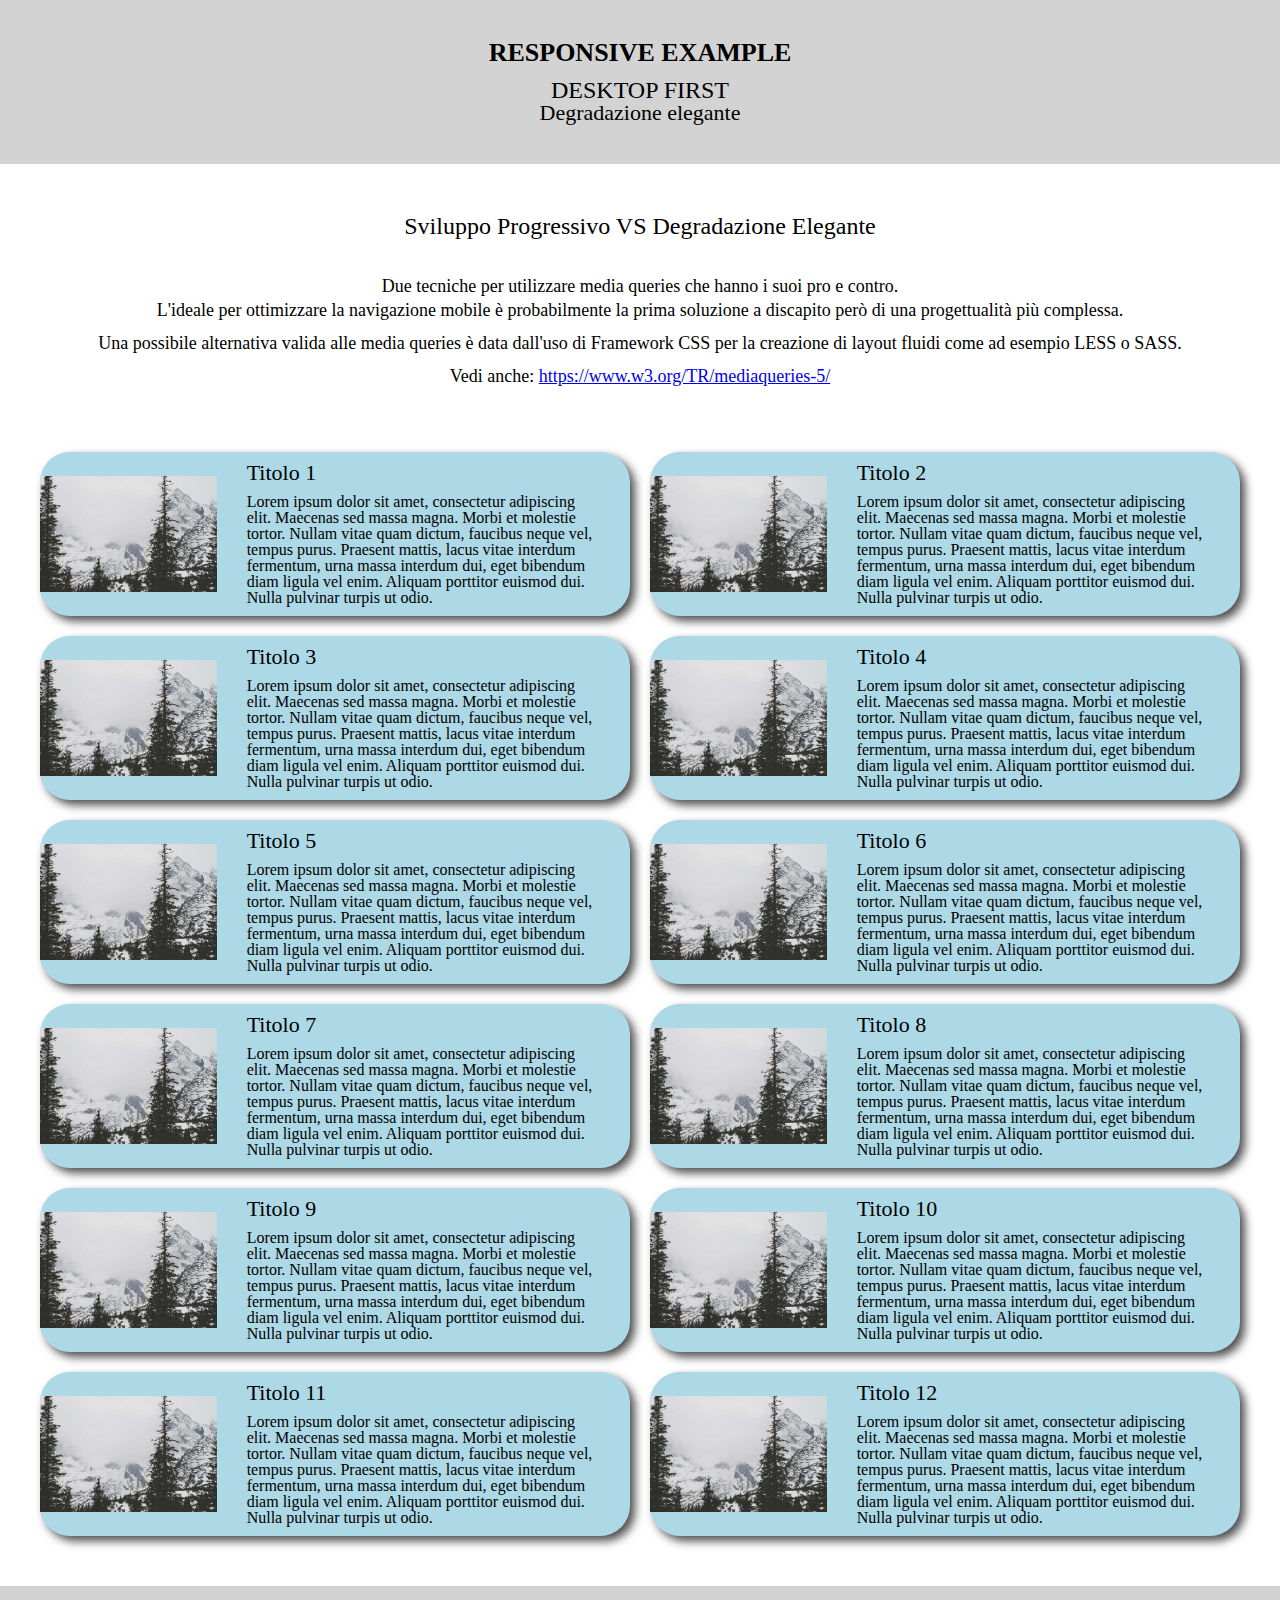
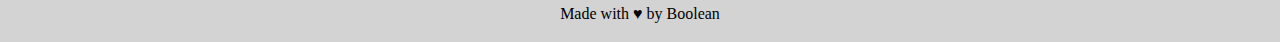
<file: desktop-first/index.html>
<!DOCTYPE html>
<html>
<head>
	<meta charset="utf-8">
	<meta name="viewport" content="width=device-width, initial-scale=1">
	<title>Responsive Recap</title>

	<link rel="stylesheet" type="text/css"  href="css/reset.css" />
	<link rel="stylesheet" type="text/css"  href="css/style.css" />
</head>
<body>

	<header class="sec-bgcolor txt-center">
		<h2 class="upper bold">Responsive Example</h2>
		<h3 class="mt-1"">DESKTOP FIRST</h3>
		<h4>Degradazione elegante</h4>
	</header>	

	<main>

		<div class="txt-center m-2 mb-4">
			<h3>Sviluppo Progressivo VS Degradazione Elegante</h3>
 
			<p class="mt-2 txt-bigger">Due tecniche per utilizzare media queries che hanno i suoi pro e contro.<br />
 				L'ideale per ottimizzare la navigazione mobile è probabilmente la prima soluzione a discapito però di una progettualità più complessa.</p>
 			<p class="mt-1 txt-bigger">Una possibile alternativa valida alle media queries è data dall'uso di Framework CSS per la creazione di layout fluidi come ad esempio LESS o SASS.</p>
 			<p class="mt-1 txt-bigger">Vedi anche: <a href="https://www.w3.org/TR/mediaqueries-5/" target="_blank">https://www.w3.org/TR/mediaqueries-5/</a></p>
		</div>

		<div class="content flex-container">
			<card class="flex-container">
				<cardhead>
					<img src="img/pic.jpg" />
				</cardhead>
				<cardbody>
					<h4>Titolo 1</h4>
					<p>Lorem ipsum dolor sit amet, consectetur adipiscing elit. Maecenas sed massa magna. Morbi et molestie tortor. Nullam vitae quam dictum, faucibus neque vel, tempus purus. Praesent mattis, lacus vitae interdum fermentum, urna massa interdum dui, eget bibendum diam ligula vel enim. Aliquam porttitor euismod dui. Nulla pulvinar turpis ut odio.</p>
				</cardbody>
			</card>
			<card class="flex-container">
				<cardhead>
					<img src="img/pic.jpg" />
				</cardhead>
				<cardbody>
					<h4>Titolo 2</h4>
					<p>Lorem ipsum dolor sit amet, consectetur adipiscing elit. Maecenas sed massa magna. Morbi et molestie tortor. Nullam vitae quam dictum, faucibus neque vel, tempus purus. Praesent mattis, lacus vitae interdum fermentum, urna massa interdum dui, eget bibendum diam ligula vel enim. Aliquam porttitor euismod dui. Nulla pulvinar turpis ut odio.</p>
				</cardbody>
			</card>
			<card class="flex-container">
				<cardhead>
					<img src="img/pic.jpg" />
				</cardhead>
				<cardbody>
					<h4>Titolo 3</h4>
					<p>Lorem ipsum dolor sit amet, consectetur adipiscing elit. Maecenas sed massa magna. Morbi et molestie tortor. Nullam vitae quam dictum, faucibus neque vel, tempus purus. Praesent mattis, lacus vitae interdum fermentum, urna massa interdum dui, eget bibendum diam ligula vel enim. Aliquam porttitor euismod dui. Nulla pulvinar turpis ut odio.</p>
				</cardbody>
			</card>
			<card class="flex-container">
				<cardhead>
					<img src="img/pic.jpg" />
				</cardhead>
				<cardbody>
					<h4>Titolo 4</h4>
					<p>Lorem ipsum dolor sit amet, consectetur adipiscing elit. Maecenas sed massa magna. Morbi et molestie tortor. Nullam vitae quam dictum, faucibus neque vel, tempus purus. Praesent mattis, lacus vitae interdum fermentum, urna massa interdum dui, eget bibendum diam ligula vel enim. Aliquam porttitor euismod dui. Nulla pulvinar turpis ut odio.</p>
				</cardbody>
			</card>
			<card class="flex-container">
				<cardhead>
					<img src="img/pic.jpg" />
				</cardhead>
				<cardbody>
					<h4>Titolo 5</h4>
					<p>Lorem ipsum dolor sit amet, consectetur adipiscing elit. Maecenas sed massa magna. Morbi et molestie tortor. Nullam vitae quam dictum, faucibus neque vel, tempus purus. Praesent mattis, lacus vitae interdum fermentum, urna massa interdum dui, eget bibendum diam ligula vel enim. Aliquam porttitor euismod dui. Nulla pulvinar turpis ut odio.</p>
				</cardbody>
			</card>
			<card class="flex-container">
				<cardhead>
					<img src="img/pic.jpg" />
				</cardhead>
				<cardbody>
					<h4>Titolo 6</h4>
					<p>Lorem ipsum dolor sit amet, consectetur adipiscing elit. Maecenas sed massa magna. Morbi et molestie tortor. Nullam vitae quam dictum, faucibus neque vel, tempus purus. Praesent mattis, lacus vitae interdum fermentum, urna massa interdum dui, eget bibendum diam ligula vel enim. Aliquam porttitor euismod dui. Nulla pulvinar turpis ut odio.</p>
				</cardbody>
			</card>
			<card class="flex-container">
				<cardhead>
					<img src="img/pic.jpg" />
				</cardhead>
				<cardbody>
					<h4>Titolo 7</h4>
					<p>Lorem ipsum dolor sit amet, consectetur adipiscing elit. Maecenas sed massa magna. Morbi et molestie tortor. Nullam vitae quam dictum, faucibus neque vel, tempus purus. Praesent mattis, lacus vitae interdum fermentum, urna massa interdum dui, eget bibendum diam ligula vel enim. Aliquam porttitor euismod dui. Nulla pulvinar turpis ut odio.</p>
				</cardbody>
			</card>
			<card class="flex-container">
				<cardhead>
					<img src="img/pic.jpg" />
				</cardhead>
				<cardbody>
					<h4>Titolo 8</h4>
					<p>Lorem ipsum dolor sit amet, consectetur adipiscing elit. Maecenas sed massa magna. Morbi et molestie tortor. Nullam vitae quam dictum, faucibus neque vel, tempus purus. Praesent mattis, lacus vitae interdum fermentum, urna massa interdum dui, eget bibendum diam ligula vel enim. Aliquam porttitor euismod dui. Nulla pulvinar turpis ut odio.</p>
				</cardbody>
			</card>
			<card class="flex-container">
				<cardhead>
					<img src="img/pic.jpg" />
				</cardhead>
				<cardbody>
					<h4>Titolo 9</h4>
					<p>Lorem ipsum dolor sit amet, consectetur adipiscing elit. Maecenas sed massa magna. Morbi et molestie tortor. Nullam vitae quam dictum, faucibus neque vel, tempus purus. Praesent mattis, lacus vitae interdum fermentum, urna massa interdum dui, eget bibendum diam ligula vel enim. Aliquam porttitor euismod dui. Nulla pulvinar turpis ut odio.</p>
				</cardbody>
			</card>
			<card class="flex-container">
				<cardhead>
					<img src="img/pic.jpg" />
				</cardhead>
				<cardbody>
					<h4>Titolo 10</h4>
					<p>Lorem ipsum dolor sit amet, consectetur adipiscing elit. Maecenas sed massa magna. Morbi et molestie tortor. Nullam vitae quam dictum, faucibus neque vel, tempus purus. Praesent mattis, lacus vitae interdum fermentum, urna massa interdum dui, eget bibendum diam ligula vel enim. Aliquam porttitor euismod dui. Nulla pulvinar turpis ut odio.</p>
				</cardbody>
			</card>
			<card class="flex-container">
				<cardhead>
					<img src="img/pic.jpg" />
				</cardhead>
				<cardbody>
					<h4>Titolo 11</h4>
					<p>Lorem ipsum dolor sit amet, consectetur adipiscing elit. Maecenas sed massa magna. Morbi et molestie tortor. Nullam vitae quam dictum, faucibus neque vel, tempus purus. Praesent mattis, lacus vitae interdum fermentum, urna massa interdum dui, eget bibendum diam ligula vel enim. Aliquam porttitor euismod dui. Nulla pulvinar turpis ut odio.</p>
				</cardbody>
			</card>
			<card class="flex-container">
				<cardhead>
					<img src="img/pic.jpg" />
				</cardhead>
				<cardbody>
					<h4>Titolo 12</h4>
					<p>Lorem ipsum dolor sit amet, consectetur adipiscing elit. Maecenas sed massa magna. Morbi et molestie tortor. Nullam vitae quam dictum, faucibus neque vel, tempus purus. Praesent mattis, lacus vitae interdum fermentum, urna massa interdum dui, eget bibendum diam ligula vel enim. Aliquam porttitor euismod dui. Nulla pulvinar turpis ut odio.</p>
				</cardbody>
			</card>
					</div>
	</main>

	<footer class="sec-bgcolor txt-center">
		<p>Made with ♥ by Boolean</p>
	</footer>

</body>
</html>
</file>
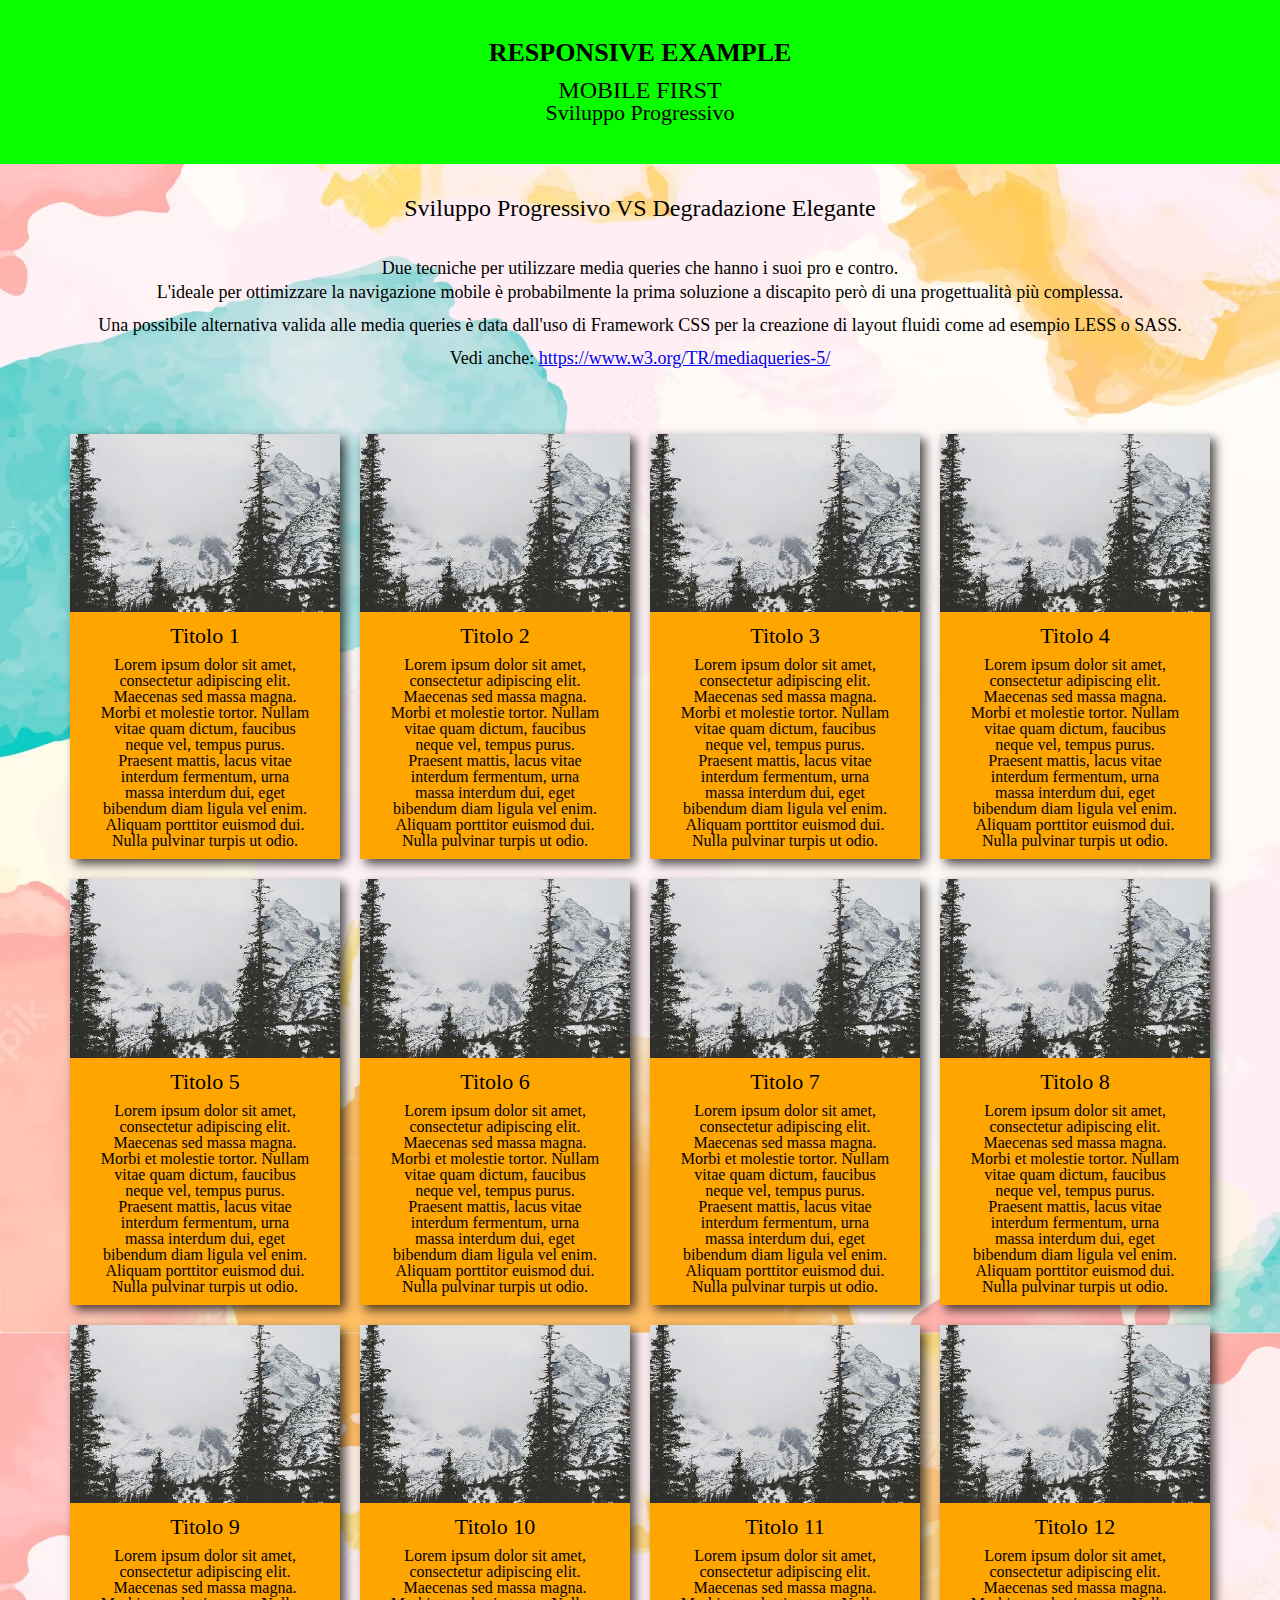
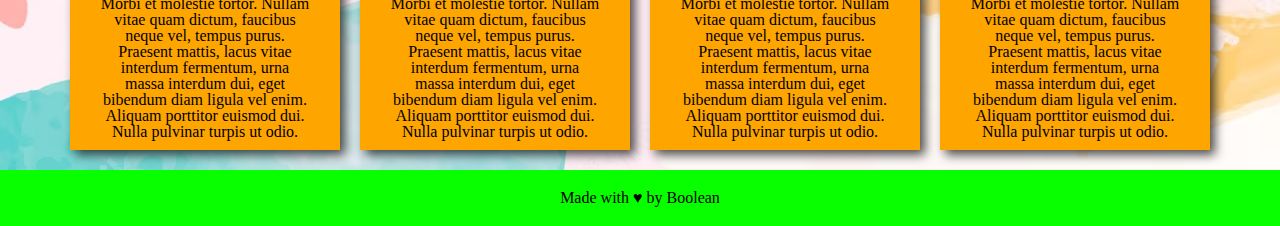
<file: mobile-first/index.html>
<!DOCTYPE html>
<html>
<head>
	<meta charset="utf-8">
	<meta name="viewport" content="width=device-width, initial-scale=1">
	<title>Responsive Recap</title>

	<link rel="stylesheet" type="text/css"  href="css/reset.css" />
	<link rel="stylesheet" type="text/css"  href="css/style.css" />
</head>
<body>

	<header class="sec-bgcolor txt-center">
		<h2 class="upper bold">Responsive Example</h2>
		<h3 class="mt-1"">MOBILE FIRST</h3>
		<h4>Sviluppo Progressivo</h4>
	</header>	

	<main>

		<div class="txt-center m-2 mb-4">
			<h3>Sviluppo Progressivo VS Degradazione Elegante</h3>
 
			<p class="mt-2 txt-bigger">Due tecniche per utilizzare media queries che hanno i suoi pro e contro.<br />
 				L'ideale per ottimizzare la navigazione mobile è probabilmente la prima soluzione a discapito però di una progettualità più complessa.</p>
 			<p class="mt-1 txt-bigger">Una possibile alternativa valida alle media queries è data dall'uso di Framework CSS per la creazione di layout fluidi come ad esempio LESS o SASS.</p>
 			<p class="mt-1 txt-bigger">Vedi anche: <a href="https://www.w3.org/TR/mediaqueries-5/" target="_blank">https://www.w3.org/TR/mediaqueries-5/</a></p>
		</div>

		<div class="content flex-container">
			
			<card class="flex-container">
				<cardhead>
					<img src="img/pic.jpg" />
				</cardhead>
				<cardbody>
					<h4>Titolo 1</h4>
					<p>Lorem ipsum dolor sit amet, consectetur adipiscing elit. Maecenas sed massa magna. Morbi et molestie tortor. Nullam vitae quam dictum, faucibus neque vel, tempus purus. Praesent mattis, lacus vitae interdum fermentum, urna massa interdum dui, eget bibendum diam ligula vel enim. Aliquam porttitor euismod dui. Nulla pulvinar turpis ut odio.</p>
				</cardbody>
			</card>
						
			<card class="flex-container">
				<cardhead>
					<img src="img/pic.jpg" />
				</cardhead>
				<cardbody>
					<h4>Titolo 2</h4>
					<p>Lorem ipsum dolor sit amet, consectetur adipiscing elit. Maecenas sed massa magna. Morbi et molestie tortor. Nullam vitae quam dictum, faucibus neque vel, tempus purus. Praesent mattis, lacus vitae interdum fermentum, urna massa interdum dui, eget bibendum diam ligula vel enim. Aliquam porttitor euismod dui. Nulla pulvinar turpis ut odio.</p>
				</cardbody>
			</card>
						
			<card class="flex-container">
				<cardhead>
					<img src="img/pic.jpg" />
				</cardhead>
				<cardbody>
					<h4>Titolo 3</h4>
					<p>Lorem ipsum dolor sit amet, consectetur adipiscing elit. Maecenas sed massa magna. Morbi et molestie tortor. Nullam vitae quam dictum, faucibus neque vel, tempus purus. Praesent mattis, lacus vitae interdum fermentum, urna massa interdum dui, eget bibendum diam ligula vel enim. Aliquam porttitor euismod dui. Nulla pulvinar turpis ut odio.</p>
				</cardbody>
			</card>
						
			<card class="flex-container">
				<cardhead>
					<img src="img/pic.jpg" />
				</cardhead>
				<cardbody>
					<h4>Titolo 4</h4>
					<p>Lorem ipsum dolor sit amet, consectetur adipiscing elit. Maecenas sed massa magna. Morbi et molestie tortor. Nullam vitae quam dictum, faucibus neque vel, tempus purus. Praesent mattis, lacus vitae interdum fermentum, urna massa interdum dui, eget bibendum diam ligula vel enim. Aliquam porttitor euismod dui. Nulla pulvinar turpis ut odio.</p>
				</cardbody>
			</card>
						<card class="flex-container">
				<cardhead>
					<img src="img/pic.jpg" />
				</cardhead>
				<cardbody>
					<h4>Titolo 5</h4>
					<p>Lorem ipsum dolor sit amet, consectetur adipiscing elit. Maecenas sed massa magna. Morbi et molestie tortor. Nullam vitae quam dictum, faucibus neque vel, tempus purus. Praesent mattis, lacus vitae interdum fermentum, urna massa interdum dui, eget bibendum diam ligula vel enim. Aliquam porttitor euismod dui. Nulla pulvinar turpis ut odio.</p>
				</cardbody>
			</card>
						<card class="flex-container">
				<cardhead>
					<img src="img/pic.jpg" />
				</cardhead>
				<cardbody>
					<h4>Titolo 6</h4>
					<p>Lorem ipsum dolor sit amet, consectetur adipiscing elit. Maecenas sed massa magna. Morbi et molestie tortor. Nullam vitae quam dictum, faucibus neque vel, tempus purus. Praesent mattis, lacus vitae interdum fermentum, urna massa interdum dui, eget bibendum diam ligula vel enim. Aliquam porttitor euismod dui. Nulla pulvinar turpis ut odio.</p>
				</cardbody>
			</card>
						<card class="flex-container">
				<cardhead>
					<img src="img/pic.jpg" />
				</cardhead>
				<cardbody>
					<h4>Titolo 7</h4>
					<p>Lorem ipsum dolor sit amet, consectetur adipiscing elit. Maecenas sed massa magna. Morbi et molestie tortor. Nullam vitae quam dictum, faucibus neque vel, tempus purus. Praesent mattis, lacus vitae interdum fermentum, urna massa interdum dui, eget bibendum diam ligula vel enim. Aliquam porttitor euismod dui. Nulla pulvinar turpis ut odio.</p>
				</cardbody>
			</card>
						<card class="flex-container">
				<cardhead>
					<img src="img/pic.jpg" />
				</cardhead>
				<cardbody>
					<h4>Titolo 8</h4>
					<p>Lorem ipsum dolor sit amet, consectetur adipiscing elit. Maecenas sed massa magna. Morbi et molestie tortor. Nullam vitae quam dictum, faucibus neque vel, tempus purus. Praesent mattis, lacus vitae interdum fermentum, urna massa interdum dui, eget bibendum diam ligula vel enim. Aliquam porttitor euismod dui. Nulla pulvinar turpis ut odio.</p>
				</cardbody>
			</card>
						<card class="flex-container">
				<cardhead>
					<img src="img/pic.jpg" />
				</cardhead>
				<cardbody>
					<h4>Titolo 9</h4>
					<p>Lorem ipsum dolor sit amet, consectetur adipiscing elit. Maecenas sed massa magna. Morbi et molestie tortor. Nullam vitae quam dictum, faucibus neque vel, tempus purus. Praesent mattis, lacus vitae interdum fermentum, urna massa interdum dui, eget bibendum diam ligula vel enim. Aliquam porttitor euismod dui. Nulla pulvinar turpis ut odio.</p>
				</cardbody>
			</card>
						<card class="flex-container">
				<cardhead>
					<img src="img/pic.jpg" />
				</cardhead>
				<cardbody>
					<h4>Titolo 10</h4>
					<p>Lorem ipsum dolor sit amet, consectetur adipiscing elit. Maecenas sed massa magna. Morbi et molestie tortor. Nullam vitae quam dictum, faucibus neque vel, tempus purus. Praesent mattis, lacus vitae interdum fermentum, urna massa interdum dui, eget bibendum diam ligula vel enim. Aliquam porttitor euismod dui. Nulla pulvinar turpis ut odio.</p>
				</cardbody>
			</card>
						<card class="flex-container">
				<cardhead>
					<img src="img/pic.jpg" />
				</cardhead>
				<cardbody>
					<h4>Titolo 11</h4>
					<p>Lorem ipsum dolor sit amet, consectetur adipiscing elit. Maecenas sed massa magna. Morbi et molestie tortor. Nullam vitae quam dictum, faucibus neque vel, tempus purus. Praesent mattis, lacus vitae interdum fermentum, urna massa interdum dui, eget bibendum diam ligula vel enim. Aliquam porttitor euismod dui. Nulla pulvinar turpis ut odio.</p>
				</cardbody>
			</card>
						<card class="flex-container">
				<cardhead>
					<img src="img/pic.jpg" />
				</cardhead>
				<cardbody>
					<h4>Titolo 12</h4>
					<p>Lorem ipsum dolor sit amet, consectetur adipiscing elit. Maecenas sed massa magna. Morbi et molestie tortor. Nullam vitae quam dictum, faucibus neque vel, tempus purus. Praesent mattis, lacus vitae interdum fermentum, urna massa interdum dui, eget bibendum diam ligula vel enim. Aliquam porttitor euismod dui. Nulla pulvinar turpis ut odio.</p>
				</cardbody>
			</card>
					</div>
	</main>

	<footer class="sec-bgcolor txt-center">
		<p>Made with ♥ by Boolean</p>
	</footer>

</body>
</html>
</file>
<file: desktop-first/css/style.css>
/* COMMON */
h2{ font-size: 26px; }
h3{ font-size: 24px; }
h4{ font-size: 22px; }
.txt-bigger{ font-size: 18px; line-height:24px; }
.m-2{ margin: 2em; }
.mt-1{ margin-top: 0.5em; }
.mt-2{ margin-top: 2em; }
.mb-4{ margin-bottom: 4em; }
.upper{	text-transform: uppercase; }
.bold{ font-weight: bold; }
.txt-center{ text-align: center; }
.sec-bgcolor{ background-color: lightgray; }
.flex-container{ display: flex; }
img{ width: 100%; }

/* HEADER */
header{
	padding: 40px 0px;
}

/* MAIN */
main{
	margin: 50px 0px;
}
card{
	box-shadow: 5px 5px 10px 0px rgba(0,0,0,0.7)
}
cardbody{
	padding:10px 30px;
}
cardbody h4{
	margin-bottom: 10px;
}

/* FOOTER */
footer{
	padding: 20px;
}



/* DESKTOP FIRST - REGOLE DI BASE */

main .content{
	margin: 20px;
	gap: 20px;
	flex-direction: row;
	flex-wrap: wrap;
	justify-content: center;
}
card{
	width: calc(100% / 2 - 30px);
	flex-direction: row;
	align-items: center;
}
cardhead{
	width: calc(100% / 3);
}
cardhead img{
	display: block;
}
cardbody{
	width: calc(100% / 3 * 2);
}
card{
	/* colore cards */
	background-color: lightblue;
	border-radius: 30px;
}


/* PC Desktop inferiori a 1200px */
@media screen and (max-width: 1200px){
	card{
		width: 100%;
		background-color: bisque;
		border-radius: 0px;
	}

}

@media screen and (max-width: 1200px) and (min-width:993px){
	card:nth-child(even){
		background-color: aqua;
	}
}



/* Per tablet 992 */
@media screen and (max-width: 992px){
	main .content{
		gap: 20px;
	}

	card{
		width: calc(100% / 2 - 20px);

		flex-direction: column;
		background-color: pink;
	}
	
	cardhead{
		width: 100%;	
	}

}
</file>
<file: mobile-first/css/style.css>
/*
@import url(base.css) all;
@import url(tablet.css) screen and (min-width: 650px);
@import url(tablet-hd.css) screen and (min-width: 980px);
@import url(pc-low-res.css) screen and (min-width:1024px);
@import url(pc-high-res.css) screen and (min-width:1200px);
@import url(print.css) print;
*/







/* COMMON */
h2{ font-size: 26px; }
h3{ font-size: 24px; }
h4{ font-size: 22px; }
.txt-bigger{ font-size: 18px; line-height:24px; }
.m-2{ margin: 2em; }
.mt-1{ margin-top: 0.5em; }
.mt-2{ margin-top: 2em; }
.mb-4{ margin-bottom: 4em; }
.upper{	text-transform: uppercase; }
.bold{ font-weight: bold; }
.txt-center{ text-align: center; }
.sec-bgcolor{ background-color: #07ff00; }
.flex-container{ display: flex; }
img{ width: 100%; }


/* HEADER */
header{
	padding: 40px 0px;
}

/* MAIN */
main{
	margin: 50px 0px;
}
card{
	box-shadow: 5px 5px 10px 0px rgba(0,0,0,0.7)
}
cardbody{
	padding:10px 30px;
}
cardbody h4{
	margin-bottom: 10px;
}

/* FOOTER */
footer{
	padding: 20px;
}



/* MOBILE FIRST - REGOLE DI BASE */

main .content{
	margin: 20px;
	gap: 20px;
	flex-direction: column;
}
card{
	flex-direction: column;
	background-color: red;
}
cardbody{
	text-align: center;
}

/* Regole per Tablet: da 768 in su.... */
@media screen and (min-width: 768px){
	main .content{
		flex-direction: row;
		flex-wrap: wrap;
		justify-content: center;
	}
	card{
		width: calc(100% / 2 - 20px);
		background-color: yellow;
	}
}


/* Regole per PC: da 992 in su.... */
@media screen and (min-width: 992px){
	card{
		width: calc(100% / 4 - 20px);
		background-color: orange;
	}
}


/* Regole per PC WIDE: da 1200 in su.... */
@media screen and (min-width: 1200px){
	main{
		max-width: 1200px;
		margin: 0px auto;
	}
	body{
		background-image: url(../img/bg.jpg);
		background-repeat: repeat;
	}
}

@media print{
	header, footer{
		display: none;
	}
	.sec-bgcolor{ background-color: #FFFFFF; }
	main .content{
		flex-direction: row;
		flex-wrap: wrap;
		justify-content: center;
	}
	card{
		width: calc(100% / 2 - 20px);
		background-color: yellow;
	}

}
</file>
